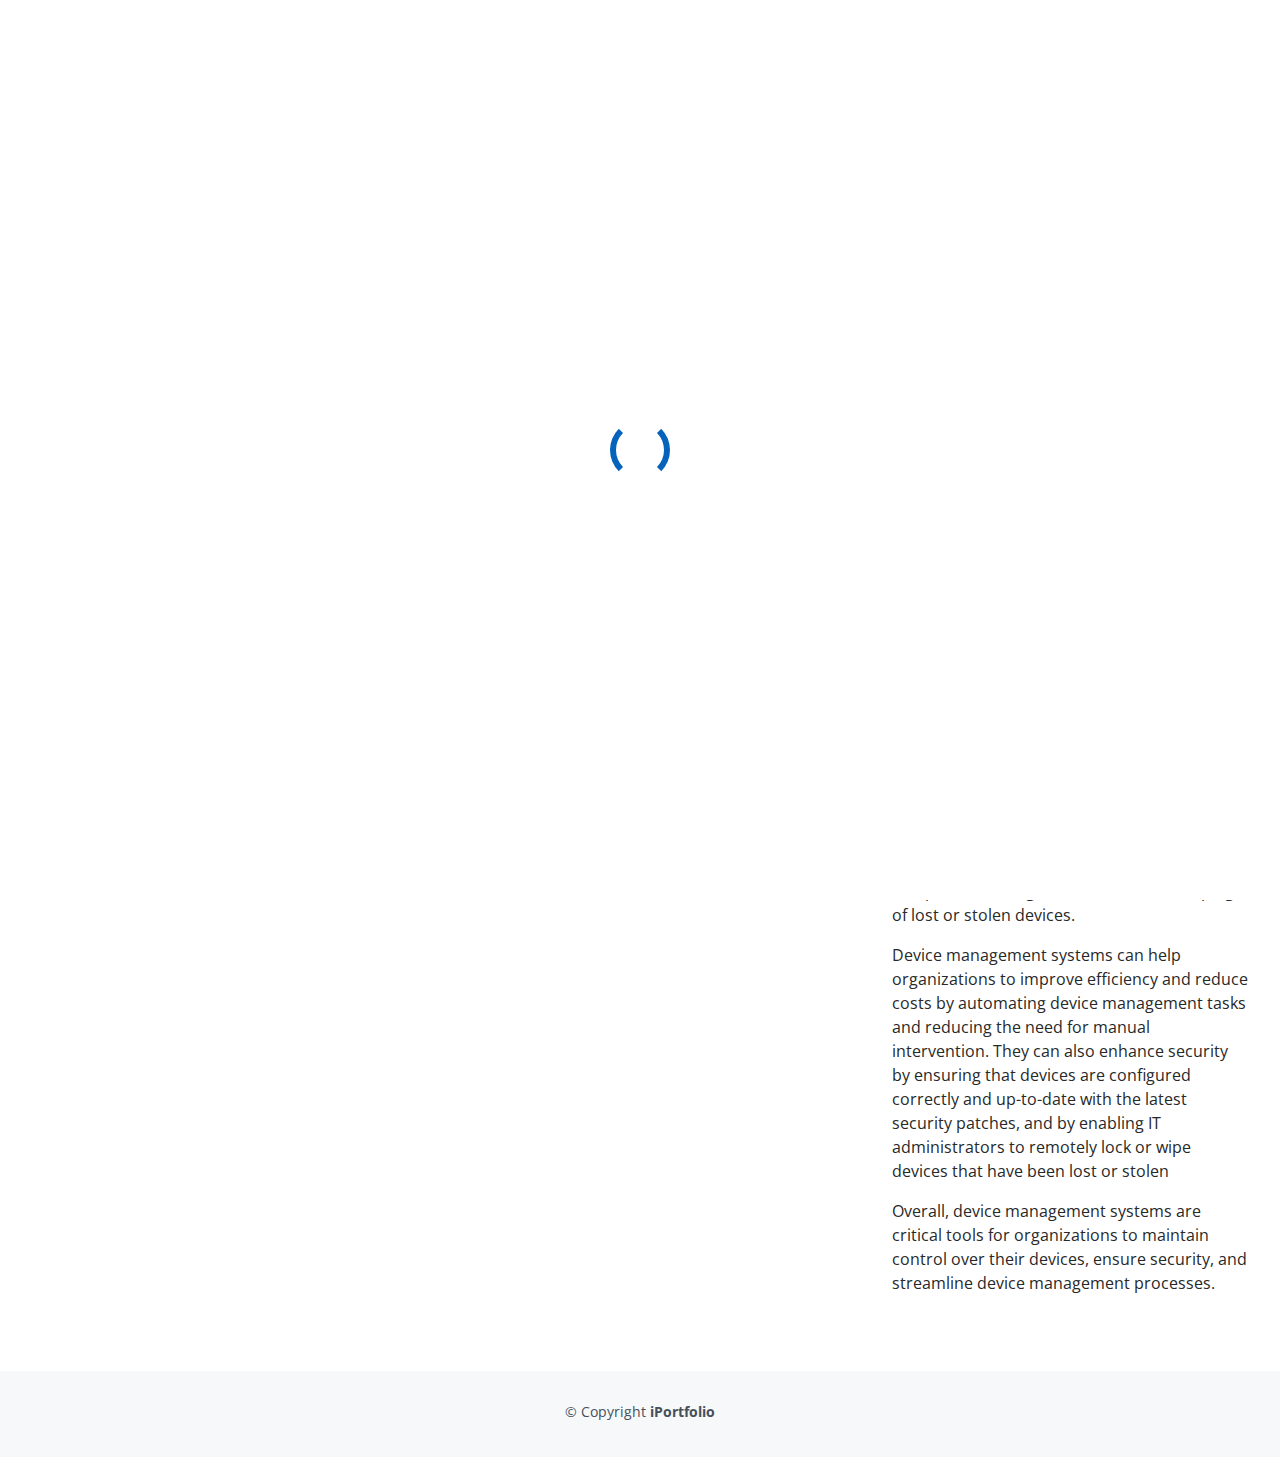
<file: portfolio-details-DMS.html>
<!DOCTYPE html>
<html lang="en">

<head>
  <meta charset="utf-8">
  <meta content="width=device-width, initial-scale=1.0" name="viewport">

  <title>Projects Detailss</title>
  <meta content="" name="description">
  <meta content="" name="keywords">

  <!-- Favicons -->
  <link href="assets/img/favicon.png" rel="icon">
  <link href="assets/img/apple-touch-icon.png" rel="apple-touch-icon">

  <!-- Google Fonts -->
  <link href="https://fonts.googleapis.com/css?family=Open+Sans:300,300i,400,400i,600,600i,700,700i|Raleway:300,300i,400,400i,500,500i,600,600i,700,700i|Poppins:300,300i,400,400i,500,500i,600,600i,700,700i" rel="stylesheet">

  <!-- Vendor CSS Files -->
  <link href="assets/vendor/aos/aos.css" rel="stylesheet">
  <link href="assets/vendor/bootstrap/css/bootstrap.min.css" rel="stylesheet">
  <link href="assets/vendor/bootstrap-icons/bootstrap-icons.css" rel="stylesheet">
  <link href="assets/vendor/boxicons/css/boxicons.min.css" rel="stylesheet">
  <link href="assets/vendor/glightbox/css/glightbox.min.css" rel="stylesheet">
  <link href="assets/vendor/swiper/swiper-bundle.min.css" rel="stylesheet">

  <!-- Template Main CSS File -->
  <link href="assets/css/style.css" rel="stylesheet">

  <!-- =======================================================
  * Template Name: iPortfolio
  * Updated: Mar 10 2023 with Bootstrap v5.2.3
  * Template URL: https://bootstrapmade.com/iportfolio-bootstrap-portfolio-websites-template/
  * Author: BootstrapMade.com
  * License: https://bootstrapmade.com/license/
  ======================================================== -->
</head>

<body>


  <main id="main">

    <!-- ======= Portfolio Details Section ======= -->
    <section id="portfolio-details" class="portfolio-details">
      <div class="container">

        <div class="row gy-4">

          <div class="col-lg-8">
            <div class="portfolio-details-slider swiper">
              <div class="swiper-wrapper align-items-center">

                <div class="swiper-slide">
                  <img src="assets/img/portfolio/portfolio-details-DMS1.jpg" alt="">
                </div>

                <div class="swiper-slide">
                  <img src="assets/img/portfolio/portfolio-details-DMS2.jpg" alt="">
                </div>

              </div>
              <div class="swiper-pagination"></div>
            </div>
          </div>

          <div class="col-lg-4">
            <div class="portfolio-info">
              <h3>Project information</h3>
              <ul>
                <li><strong>Category</strong>: Python Programming</li>
                <li><strong>Client</strong>: Device Management System</li>
                <li><strong>Project date</strong>: May 2022 - Aug 2022</li>
                <li><strong>Project URL</strong>: <a href="#">https://github.com/vengie/Device-Management-System-Python</a></li>
              </ul>
            </div>
            <div class="portfolio-description">
              <h4>Background</h4>
              <p>
                A device management system is a software solution programmed in python used to monitor, manage, and secure devices such as computers, smartphones, tablets, and other connected devices within an organization. It provides a centralized platform for IT administrators to manage devices and control access to data and applications on those devices.              </p>
                The dataset mostly comprises details on DataCo's operating supply chain. The collection includes some crucial data, including details about buyers (sellers), orders, shipments, and products. 
              <br>
              </p>
              <p>
                A device management system typically includes features such as device inventory tracking, software and application deployment, remote configuration and control, security and compliance management, and remote wiping of lost or stolen devices.
              <br>
              </p>
              <p>
                Device management systems can help organizations to improve efficiency and reduce costs by automating device management tasks and reducing the need for manual intervention. They can also enhance security by ensuring that devices are configured correctly and up-to-date with the latest security patches, and by enabling IT administrators to remotely lock or wipe devices that have been lost or stolen
              <br>
              </p>
              <p>
                Overall, device management systems are critical tools for organizations to maintain control over their devices, ensure security, and streamline device management processes.
              </p>
            </div>
          </div>

        </div>

      </div>
    </section><!-- End Portfolio Details Section -->

  </main><!-- End #main -->

  <div id="preloader"></div>
  <a href="#" class="back-to-top d-flex align-items-center justify-content-center"><i class="bi bi-arrow-up-short"></i></a>
  
  <!-- ======= Footer ======= -->
  <footer id="footer">
    <div class="container">
      <div class="copyright">
        &copy; Copyright <strong><span>iPortfolio</span></strong>
      </div>
      <div class="credits">
        <!-- All the links in the footer should remain intact. -->
        <!-- You can delete the links only if you purchased the pro version. -->
        <!-- Licensing information: https://bootstrapmade.com/license/ -->
        <!-- Purchase the pro version with working PHP/AJAX contact form: https://bootstrapmade.com/iportfolio-bootstrap-portfolio-websites-template/ -->
        <!--Designed by <a href="https://bootstrapmade.com/">BootstrapMade</a>-->
      </div>
    </div>
  </footer><!-- End  Footer -->

  <a href="#" class="back-to-top d-flex align-items-center justify-content-center"><i class="bi bi-arrow-up-short"></i></a>

  <!-- Vendor JS Files -->
  <script src="assets/vendor/purecounter/purecounter_vanilla.js"></script>
  <script src="assets/vendor/aos/aos.js"></script>
  <script src="assets/vendor/bootstrap/js/bootstrap.bundle.min.js"></script>
  <script src="assets/vendor/glightbox/js/glightbox.min.js"></script>
  <script src="assets/vendor/isotope-layout/isotope.pkgd.min.js"></script>
  <script src="assets/vendor/swiper/swiper-bundle.min.js"></script>
  <script src="assets/vendor/typed.js/typed.min.js"></script>
  <script src="assets/vendor/waypoints/noframework.waypoints.js"></script>
  <script src="assets/vendor/php-email-form/validate.js"></script>

  <!-- Template Main JS File -->
  <script src="assets/js/main.js"></script>

</body>

</html>
</file>
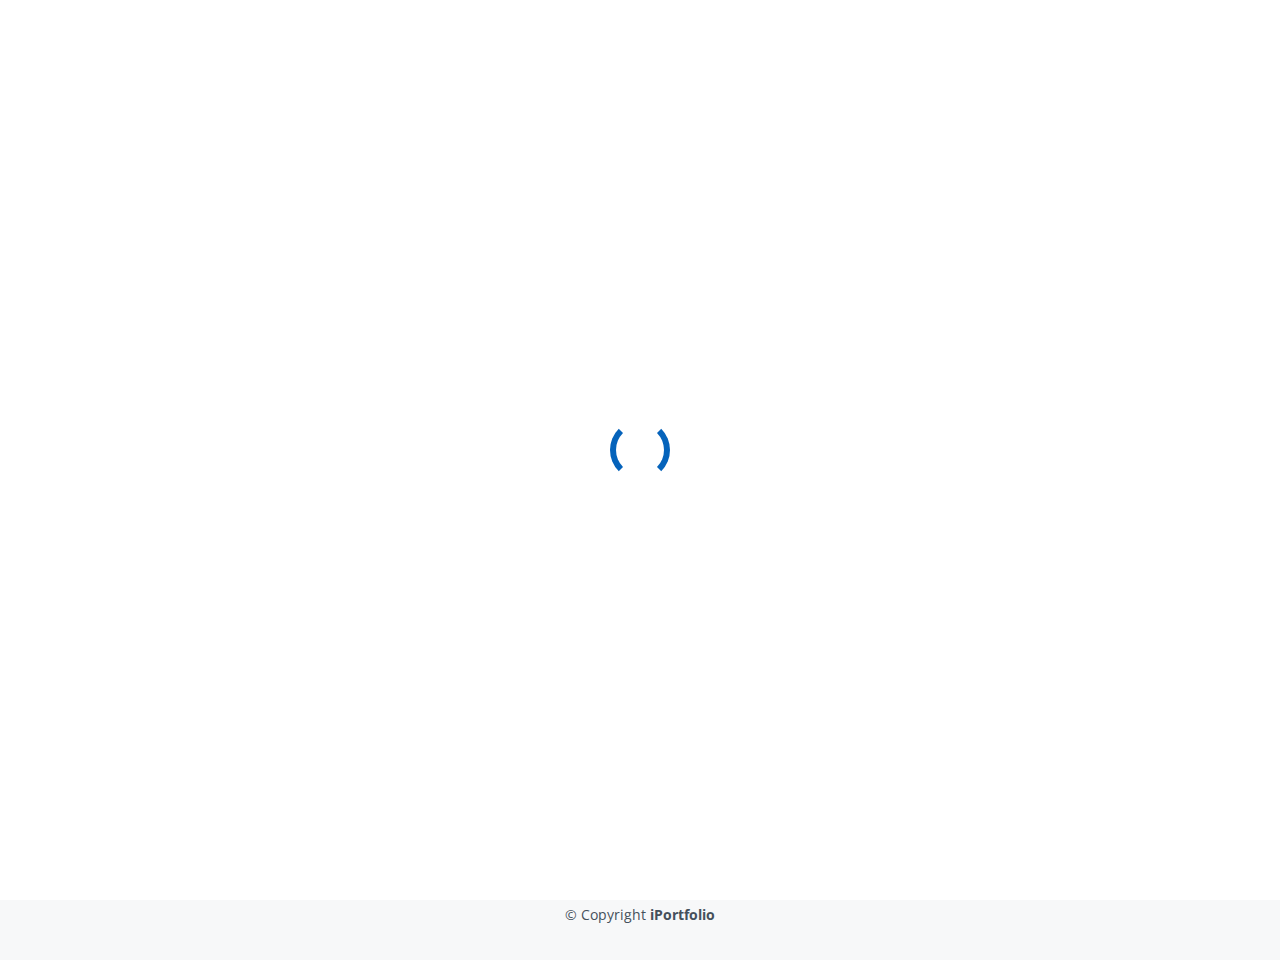
<file: portfolio-details-ins-claim.html>
<!DOCTYPE html>
<html lang="en">

<head>
  <meta charset="utf-8">
  <meta content="width=device-width, initial-scale=1.0" name="viewport">

  <title>Projects Details</title>
  <meta content="" name="description">
  <meta content="" name="keywords">

  <!-- Favicons -->
  <link href="assets/img/favicon.png" rel="icon">
  <link href="assets/img/apple-touch-icon.png" rel="apple-touch-icon">

  <!-- Google Fonts -->
  <link href="https://fonts.googleapis.com/css?family=Open+Sans:300,300i,400,400i,600,600i,700,700i|Raleway:300,300i,400,400i,500,500i,600,600i,700,700i|Poppins:300,300i,400,400i,500,500i,600,600i,700,700i" rel="stylesheet">

  <!-- Vendor CSS Files -->
  <link href="assets/vendor/aos/aos.css" rel="stylesheet">
  <link href="assets/vendor/bootstrap/css/bootstrap.min.css" rel="stylesheet">
  <link href="assets/vendor/bootstrap-icons/bootstrap-icons.css" rel="stylesheet">
  <link href="assets/vendor/boxicons/css/boxicons.min.css" rel="stylesheet">
  <link href="assets/vendor/glightbox/css/glightbox.min.css" rel="stylesheet">
  <link href="assets/vendor/swiper/swiper-bundle.min.css" rel="stylesheet">

  <!-- Template Main CSS File -->
  <link href="assets/css/style.css" rel="stylesheet">

  <!-- =======================================================
  * Template Name: iPortfolio
  * Updated: Mar 10 2023 with Bootstrap v5.2.3
  * Template URL: https://bootstrapmade.com/iportfolio-bootstrap-portfolio-websites-template/
  * Author: BootstrapMade.com
  * License: https://bootstrapmade.com/license/
  ======================================================== -->
</head>

<body>


  <main id="main">

    <!-- ======= Portfolio Details Section ======= -->
    <section id="portfolio-details" class="portfolio-details">
      <div class="container">

        <div class="row gy-4">

          <div class="col-lg-8">
            <div class="portfolio-details-slider swiper">
              <div class="swiper-wrapper align-items-center">

                <div class="swiper-slide">
                  <img src="assets/img/portfolio/portfolio-details-ins-claim1.jpg" alt="">
                </div>

                <div class="swiper-slide">
                  <img src="assets/img/portfolio/portfolio-details-ins-claim2.jpg" alt="">
                </div>

                <div class="swiper-slide">
                  <img src="assets/img/portfolio/portfolio-details-ins-claim3.jpg" alt="">
                </div>

                <div class="swiper-slide">
                  <img src="assets/img/portfolio/portfolio-details-ins-claim4.jpg" alt="">
                </div>

                <div class="swiper-slide">
                  <img src="assets/img/portfolio/portfolio-details-ins-claim5.jpg" alt="">
                </div>

              </div>
              <div class="swiper-pagination"></div>
            </div>
          </div>

          <div class="col-lg-4">
            <div class="portfolio-info">
              <h3>Project information</h3>
              <ul>
                <li><strong>Category</strong>: AI and Machine Learning</li>
                <li><strong>Client</strong>: Vehicle Claim Insurance</li>
                <li><strong>Project date</strong>: Oct 2022 - Dec 2022</li>
                <li><strong>Project URL</strong>: <a href="#">https://github.com/vengie/vehicle-insurance-claim-machine-learning</a></li>
              </ul>
            </div>
            <div class="portfolio-description">
              <h4>Background</h4>
              <p>
                It’s all about vehicle insurance claim. In this business problem, I was working on vehicle insurance claim data to demonstrate how to create a predictive model that predicts if a vehicle insurance claim is fraudulent or not. This will be a classification problem. With prediction data, to classify if the claim occurred or not.  
                A classification problem of whether a vehicle insurance claim occurred, from start to finish. Thus, by classifying whether a claim occurred. Performing a simple hold-out validation as a test set. In the spirit of never having seen this artificially created test set.
            </p>
              </p>
            </div>
          </div>

        </div>

      </div>
    </section><!-- End Portfolio Details Section -->

  </main><!-- End #main -->

  <div id="preloader"></div>
  <a href="#" class="back-to-top d-flex align-items-center justify-content-center"><i class="bi bi-arrow-up-short"></i></a>
  
  <!-- ======= Footer ======= -->
  <footer id="footer">
    <div class="container">
      <div class="copyright">
        &copy; Copyright <strong><span>iPortfolio</span></strong>
      </div>
      <div class="credits">
        <!-- All the links in the footer should remain intact. -->
        <!-- You can delete the links only if you purchased the pro version. -->
        <!-- Licensing information: https://bootstrapmade.com/license/ -->
        <!-- Purchase the pro version with working PHP/AJAX contact form: https://bootstrapmade.com/iportfolio-bootstrap-portfolio-websites-template/ -->
        <!-- Designed by <a href="https://bootstrapmade.com/">BootstrapMade</a> -->
      </div>
    </div>
  </footer><!-- End  Footer -->

  <a href="#" class="back-to-top d-flex align-items-center justify-content-center"><i class="bi bi-arrow-up-short"></i></a>

  <!-- Vendor JS Files -->
  <script src="assets/vendor/purecounter/purecounter_vanilla.js"></script>
  <script src="assets/vendor/aos/aos.js"></script>
  <script src="assets/vendor/bootstrap/js/bootstrap.bundle.min.js"></script>
  <script src="assets/vendor/glightbox/js/glightbox.min.js"></script>
  <script src="assets/vendor/isotope-layout/isotope.pkgd.min.js"></script>
  <script src="assets/vendor/swiper/swiper-bundle.min.js"></script>
  <script src="assets/vendor/typed.js/typed.min.js"></script>
  <script src="assets/vendor/waypoints/noframework.waypoints.js"></script>
  <script src="assets/vendor/php-email-form/validate.js"></script>

  <!-- Template Main JS File -->
  <script src="assets/js/main.js"></script>

</body>

</html>
</file>
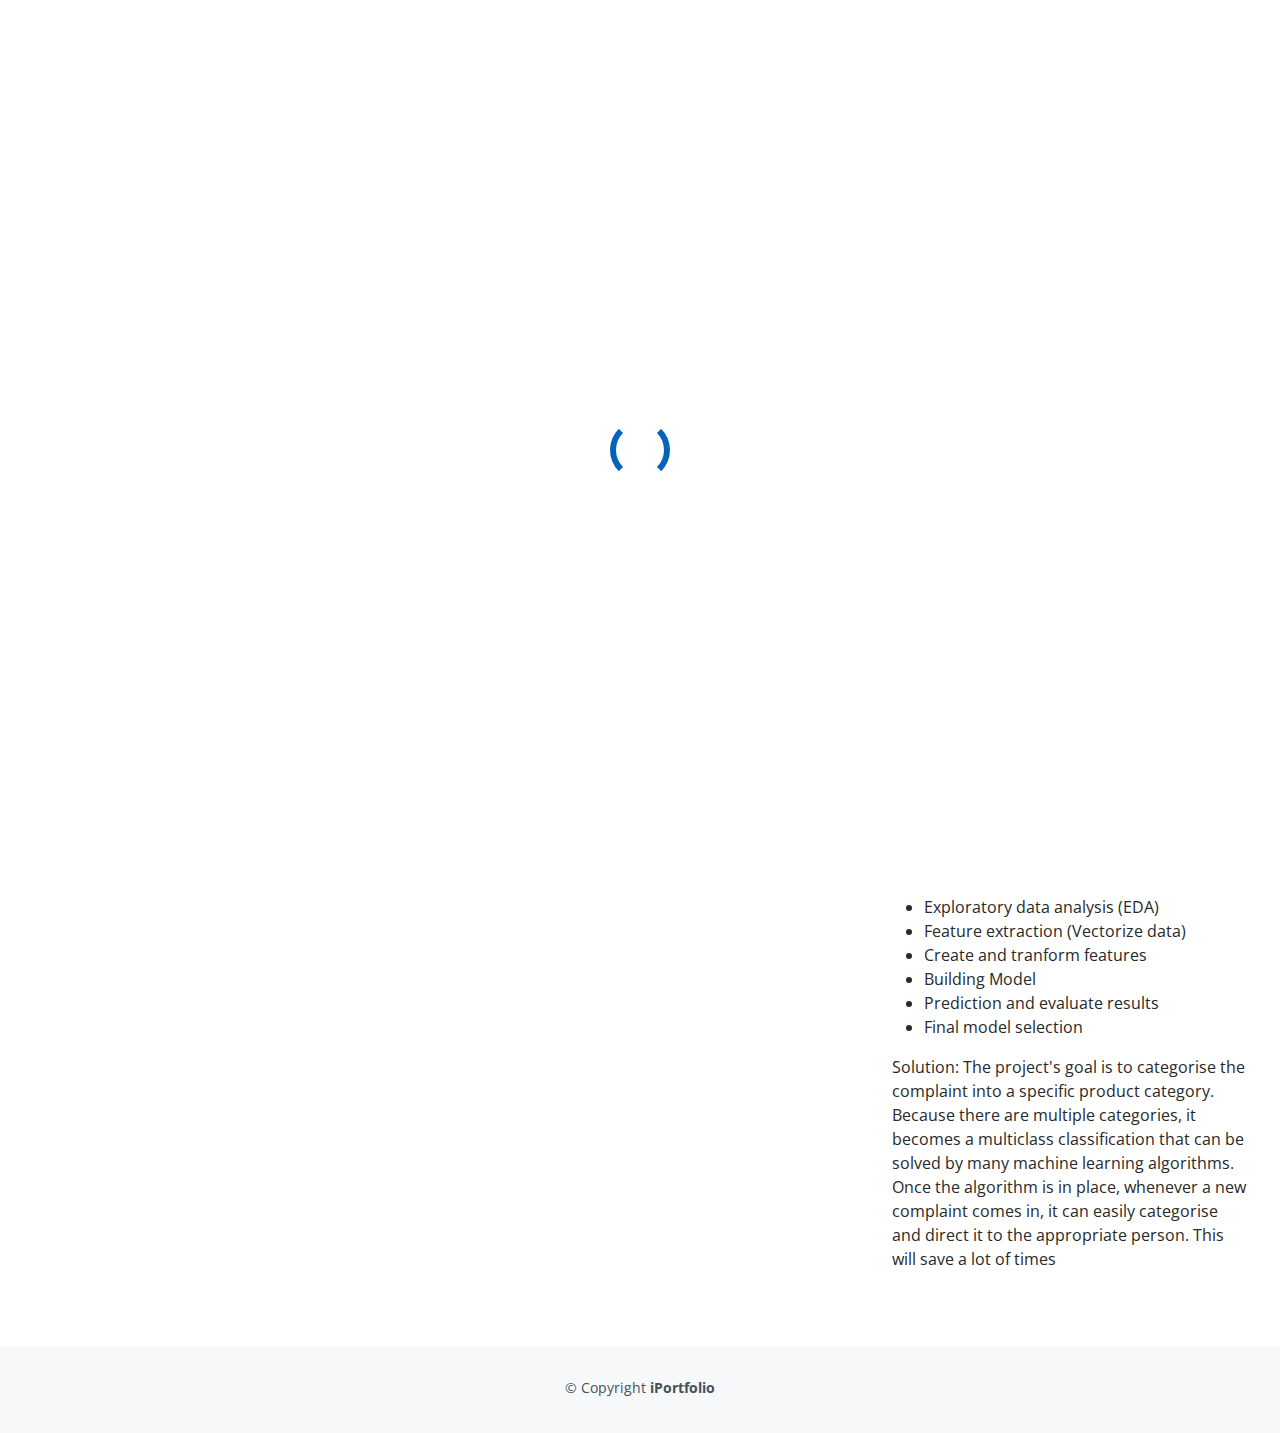
<file: portfolio-details-nlp-customer-complaints.html>
<!DOCTYPE html>
<html lang="en">

<head>
  <meta charset="utf-8">
  <meta content="width=device-width, initial-scale=1.0" name="viewport">

  <title>Projects Details</title>
  <meta content="" name="description">
  <meta content="" name="keywords">

  <!-- Favicons -->
  <link href="assets/img/favicon.png" rel="icon">
  <link href="assets/img/apple-touch-icon.png" rel="apple-touch-icon">

  <!-- Google Fonts -->
  <link href="https://fonts.googleapis.com/css?family=Open+Sans:300,300i,400,400i,600,600i,700,700i|Raleway:300,300i,400,400i,500,500i,600,600i,700,700i|Poppins:300,300i,400,400i,500,500i,600,600i,700,700i" rel="stylesheet">

  <!-- Vendor CSS Files -->
  <link href="assets/vendor/aos/aos.css" rel="stylesheet">
  <link href="assets/vendor/bootstrap/css/bootstrap.min.css" rel="stylesheet">
  <link href="assets/vendor/bootstrap-icons/bootstrap-icons.css" rel="stylesheet">
  <link href="assets/vendor/boxicons/css/boxicons.min.css" rel="stylesheet">
  <link href="assets/vendor/glightbox/css/glightbox.min.css" rel="stylesheet">
  <link href="assets/vendor/swiper/swiper-bundle.min.css" rel="stylesheet">

  <!-- Template Main CSS File -->
  <link href="assets/css/style.css" rel="stylesheet">

  <!-- =======================================================
  * Template Name: iPortfolio
  * Updated: Mar 10 2023 with Bootstrap v5.2.3
  * Template URL: https://bootstrapmade.com/iportfolio-bootstrap-portfolio-websites-template/
  * Author: BootstrapMade.com
  * License: https://bootstrapmade.com/license/
  ======================================================== -->
</head>

<body>


  <main id="main">

    <!-- ======= Portfolio Details Section ======= -->
    <section id="portfolio-details" class="portfolio-details">
      <div class="container">

        <div class="row gy-4">

          <div class="col-lg-8">
            <div class="portfolio-details-slider swiper">
              <div class="swiper-wrapper align-items-center">

                <div class="swiper-slide">
                  <img src="assets/img/portfolio/portfolio-details-nlp1.jpg" alt="">
                </div>

                <div class="swiper-slide">
                  <img src="assets/img/portfolio/portfolio-details-nlp2.jpg" alt="">
                </div>

                <div class="swiper-slide">
                  <img src="assets/img/portfolio/portfolio-details-nlp3.jpg" alt="">
                </div>

                <div class="swiper-slide">
                  <img src="assets/img/portfolio/portfolio-details-nlp4.jpg" alt="">
                </div>

                <div class="swiper-slide">
                  <img src="assets/img/portfolio/portfolio-details-nlp5.jpg" alt="">
                </div>

                <div class="swiper-slide">
                  <img src="assets/img/portfolio/portfolio-details-nlp6.jpg" alt="">
                </div>

                <div class="swiper-slide">
                  <img src="assets/img/portfolio/portfolio-details-nlp7.jpg" alt="">
                </div>

              </div>
              <div class="swiper-pagination"></div>
            </div>
          </div>

          <div class="col-lg-4">
            <div class="portfolio-info">
              <h3>Project information</h3>
              <ul>
                <li><strong>Category</strong>: AI and Machine Learning</li>
                <li><strong>Client</strong>: Customer Complaints</li>
                <li><strong>Project date</strong>: Oct 2022 - Dec 2022</li>
                <li><strong>Project URL</strong>: <a href="#">https://github.com/vengie/customer-complaints-NLP</a></li>
              </ul>
            </div>
            <div class="portfolio-description">
              <h4>Background</h4>
              <p>
                The Consumer Financial Protection Bureau (CFPB) is a federal agency in the United States that acts as a middleman in disputes between financial institutions and consumers. Customers can send the agency a narrative of their dispute via a web form.
              <br>
              </p>
              <p>
                This project created Natural Language Processing (NLP) machine learning models to process the text of the narratives and classify the complaints into one of five categories.
              <br>
              <p>The following is the major tasks to Pipelines that needs to be performed:</p>
              <ul>
                <li>Data Preprocesing</li>
                <li>Data loading</li>
                <li>Understanding of data dimension</li>
                <li>Data Visualization</li>
                <li>Data Cleaning</li>
                <li>Text preprocessing</li>
                <li>Exploratory data analysis (EDA)</li>
                <li>Feature extraction (Vectorize data)</li>
                <li>Create and tranform features</li>
                <li>Building Model</li>
                <li>Prediction and evaluate results</li>
                <li>Final model selection</li>
              </ul>
              </p>
              <p>Solution: The project's goal is to categorise the complaint into a specific product category. Because there are multiple categories, it becomes a multiclass classification that can be solved by many machine learning algorithms. Once the algorithm is in place, whenever a new complaint comes in, it can easily categorise and direct it to the appropriate person. This will save a lot of times</p>
            </div>
          </div>

        </div>

      </div>
    </section><!-- End Portfolio Details Section -->

  </main><!-- End #main -->

  <div id="preloader"></div>
  <a href="#" class="back-to-top d-flex align-items-center justify-content-center"><i class="bi bi-arrow-up-short"></i></a>
  
  <!-- ======= Footer ======= -->
  <footer id="footer">
    <div class="container">
      <div class="copyright">
        &copy; Copyright <strong><span>iPortfolio</span></strong>
      </div>
      <div class="credits">
        <!-- All the links in the footer should remain intact. -->
        <!-- You can delete the links only if you purchased the pro version. -->
        <!-- Licensing information: https://bootstrapmade.com/license/ -->
        <!-- Purchase the pro version with working PHP/AJAX contact form: https://bootstrapmade.com/iportfolio-bootstrap-portfolio-websites-template/ -->
        <!-- Designed by <a href="https://bootstrapmade.com/">BootstrapMade</a> -->
      </div>
    </div>
  </footer><!-- End  Footer -->

  <a href="#" class="back-to-top d-flex align-items-center justify-content-center"><i class="bi bi-arrow-up-short"></i></a>

  <!-- Vendor JS Files -->
  <script src="assets/vendor/purecounter/purecounter_vanilla.js"></script>
  <script src="assets/vendor/aos/aos.js"></script>
  <script src="assets/vendor/bootstrap/js/bootstrap.bundle.min.js"></script>
  <script src="assets/vendor/glightbox/js/glightbox.min.js"></script>
  <script src="assets/vendor/isotope-layout/isotope.pkgd.min.js"></script>
  <script src="assets/vendor/swiper/swiper-bundle.min.js"></script>
  <script src="assets/vendor/typed.js/typed.min.js"></script>
  <script src="assets/vendor/waypoints/noframework.waypoints.js"></script>
  <script src="assets/vendor/php-email-form/validate.js"></script>

  <!-- Template Main JS File -->
  <script src="assets/js/main.js"></script>

</body>

</html>
</file>
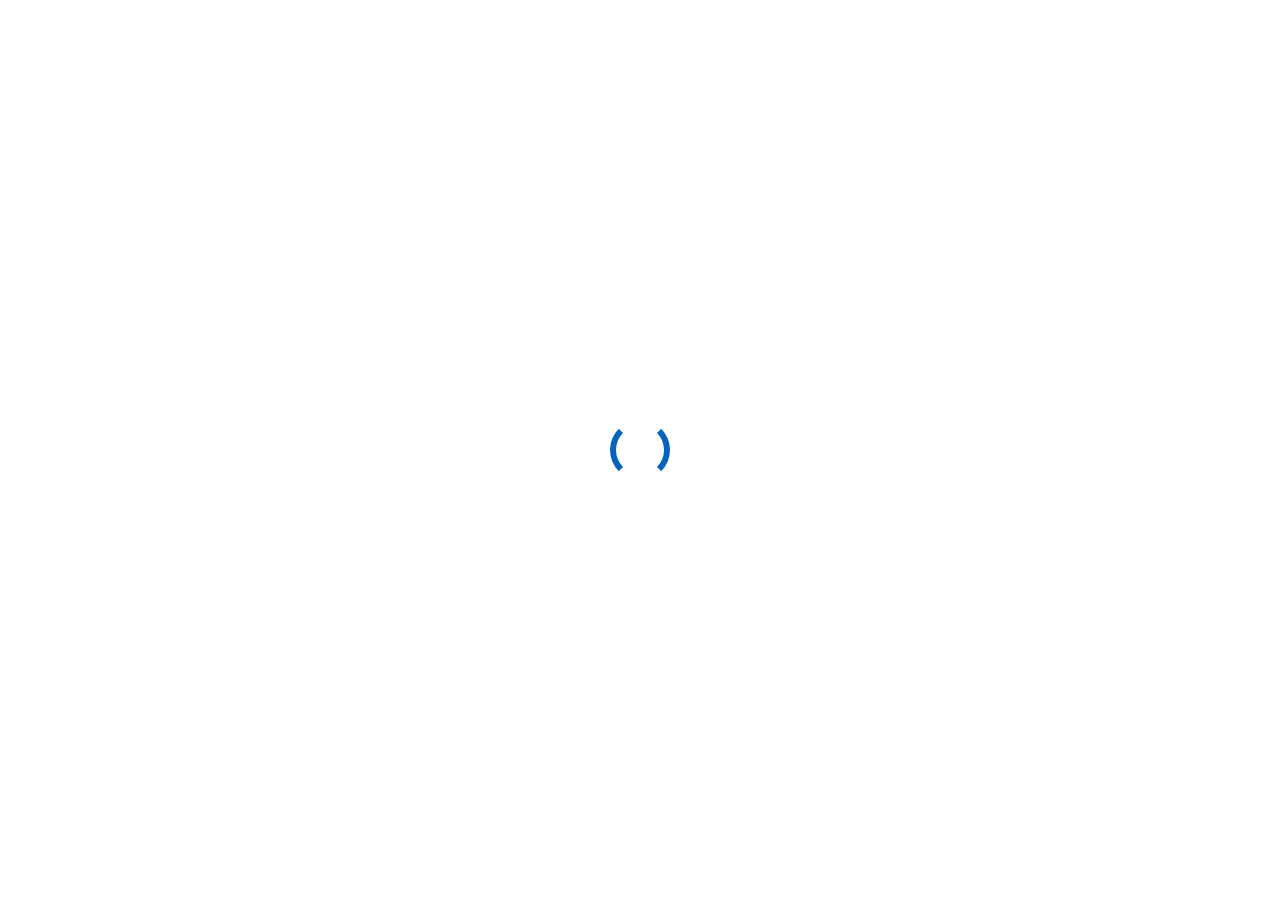
<file: portfolio-details-orig.html>
<!DOCTYPE html>
<html lang="en">

<head>
  <meta charset="utf-8">
  <meta content="width=device-width, initial-scale=1.0" name="viewport">

  <title>Portfolio Details - Personal Bootstrap Template</title>
  <meta content="" name="description">
  <meta content="" name="keywords">

  <!-- Favicons -->
  <link href="assets/img/favicon.png" rel="icon">
  <link href="assets/img/apple-touch-icon.png" rel="apple-touch-icon">

  <!-- Google Fonts -->
  <link href="https://fonts.googleapis.com/css?family=Open+Sans:300,300i,400,400i,600,600i,700,700i|Raleway:300,300i,400,400i,500,500i,600,600i,700,700i|Poppins:300,300i,400,400i,500,500i,600,600i,700,700i" rel="stylesheet">

  <!-- Vendor CSS Files -->
  <link href="assets/vendor/aos/aos.css" rel="stylesheet">
  <link href="assets/vendor/bootstrap/css/bootstrap.min.css" rel="stylesheet">
  <link href="assets/vendor/bootstrap-icons/bootstrap-icons.css" rel="stylesheet">
  <link href="assets/vendor/boxicons/css/boxicons.min.css" rel="stylesheet">
  <link href="assets/vendor/glightbox/css/glightbox.min.css" rel="stylesheet">
  <link href="assets/vendor/swiper/swiper-bundle.min.css" rel="stylesheet">

  <!-- Template Main CSS File -->
  <link href="assets/css/style.css" rel="stylesheet">

  <!-- =======================================================
  * Template Name: MyResume - v4.10.0
  * Template URL: https://bootstrapmade.com/free-html-bootstrap-template-my-resume/
  * Author: BootstrapMade.com
  * License: https://bootstrapmade.com/license/
  ======================================================== -->
</head>

<body>

  <main id="main">

    <!-- ======= Portfolio Details Section ======= -->
    <section id="portfolio-details" class="portfolio-details">
      <div class="container">

        <div class="row gy-4">

          <div class="col-lg-8">
            <div class="portfolio-details-slider swiper">
              <div class="swiper-wrapper align-items-center">

                <div class="swiper-slide">
                  <img src="assets/img/portfolio/portfolio-details-1.jpg" alt="">
                </div>

                <div class="swiper-slide">
                  <img src="assets/img/portfolio/portfolio-details-2.jpg" alt="">
                </div>

                <div class="swiper-slide">
                  <img src="assets/img/portfolio/portfolio-details-3.jpg" alt="">
                </div>

              </div>
              <div class="swiper-pagination"></div>
            </div>
          </div>

          <div class="col-lg-4">
            <div class="portfolio-info">
              <h3>Project information</h3>
              <ul>
                <li><strong>Category</strong>: Web design</li>
                <li><strong>Client</strong>: ASU Company</li>
                <li><strong>Project date</strong>: 01 March, 2020</li>
                <li><strong>Project URL</strong>: <a href="#">www.example.com</a></li>
              </ul>
            </div>
            <div class="portfolio-description">
              <h2>This is an example of portfolio detail</h2>
              <p>
                Autem ipsum nam porro corporis rerum. Quis eos dolorem eos itaque inventore commodi labore quia quia. Exercitationem repudiandae officiis neque suscipit non officia eaque itaque enim. Voluptatem officia accusantium nesciunt est omnis tempora consectetur dignissimos. Sequi nulla at esse enim cum deserunt eius.
              </p>
            </div>
          </div>

        </div>

      </div>
    </section><!-- End Portfolio Details Section -->

  </main><!-- End #main -->

  <div id="preloader"></div>
  <a href="#" class="back-to-top d-flex align-items-center justify-content-center"><i class="bi bi-arrow-up-short"></i></a>

  <!-- Vendor JS Files -->
  <script src="assets/vendor/purecounter/purecounter_vanilla.js"></script>
  <script src="assets/vendor/aos/aos.js"></script>
  <script src="assets/vendor/bootstrap/js/bootstrap.bundle.min.js"></script>
  <script src="assets/vendor/glightbox/js/glightbox.min.js"></script>
  <script src="assets/vendor/isotope-layout/isotope.pkgd.min.js"></script>
  <script src="assets/vendor/swiper/swiper-bundle.min.js"></script>
  <script src="assets/vendor/typed.js/typed.min.js"></script>
  <script src="assets/vendor/waypoints/noframework.waypoints.js"></script>
  <script src="assets/vendor/php-email-form/validate.js"></script>

  <!-- Template Main JS File -->
  <script src="assets/js/main.js"></script>

</body>

</html>
</file>
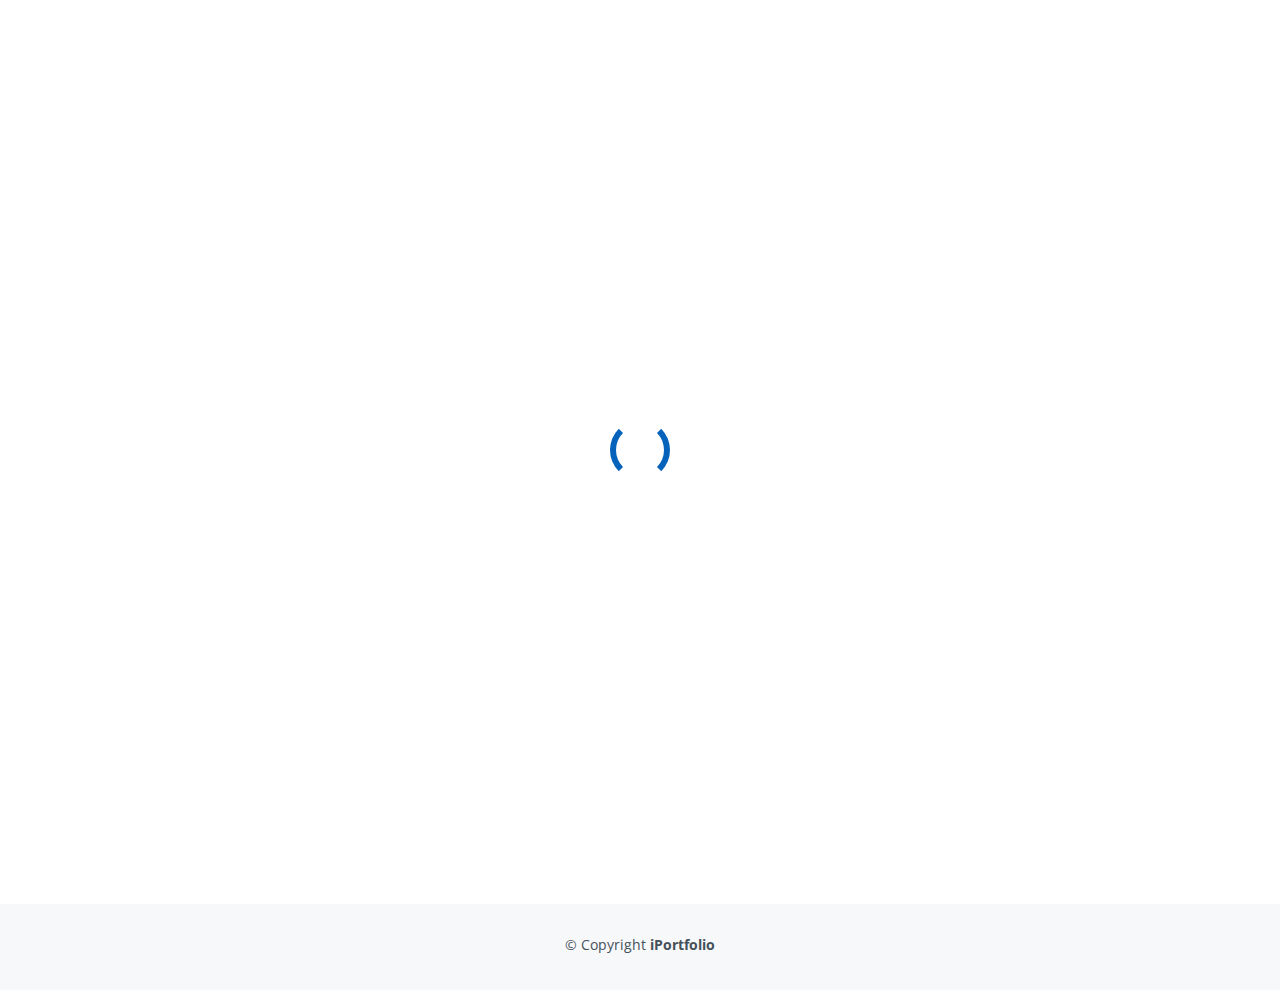
<file: portfolio-details-PBI.html>
<!DOCTYPE html>
<html lang="en">

<head>
  <meta charset="utf-8">
  <meta content="width=device-width, initial-scale=1.0" name="viewport">

  <title>Projects Details</title>
  <meta content="" name="description">
  <meta content="" name="keywords">

  <!-- Favicons -->
  <link href="assets/img/favicon.png" rel="icon">
  <link href="assets/img/apple-touch-icon.png" rel="apple-touch-icon">

  <!-- Google Fonts -->
  <link href="https://fonts.googleapis.com/css?family=Open+Sans:300,300i,400,400i,600,600i,700,700i|Raleway:300,300i,400,400i,500,500i,600,600i,700,700i|Poppins:300,300i,400,400i,500,500i,600,600i,700,700i" rel="stylesheet">

  <!-- Vendor CSS Files -->
  <link href="assets/vendor/aos/aos.css" rel="stylesheet">
  <link href="assets/vendor/bootstrap/css/bootstrap.min.css" rel="stylesheet">
  <link href="assets/vendor/bootstrap-icons/bootstrap-icons.css" rel="stylesheet">
  <link href="assets/vendor/boxicons/css/boxicons.min.css" rel="stylesheet">
  <link href="assets/vendor/glightbox/css/glightbox.min.css" rel="stylesheet">
  <link href="assets/vendor/swiper/swiper-bundle.min.css" rel="stylesheet">

  <!-- Template Main CSS File -->
  <link href="assets/css/style.css" rel="stylesheet">

  <!-- =======================================================
  * Template Name: iPortfolio
  * Updated: Mar 10 2023 with Bootstrap v5.2.3
  * Template URL: https://bootstrapmade.com/iportfolio-bootstrap-portfolio-websites-template/
  * Author: BootstrapMade.com
  * License: https://bootstrapmade.com/license/
  ======================================================== -->
</head>

<body>


  <main id="main">

    <!-- ======= Portfolio Details Section ======= -->
    <section id="portfolio-details" class="portfolio-details">
      <div class="container">

        <div class="row gy-4">

          <div class="col-lg-8">
            <div class="portfolio-details-slider swiper">
              <div class="swiper-wrapper align-items-center">

                <div class="swiper-slide">
                  <img src="assets/img/portfolio/portfolio-details-PBI1.jpg" alt="">
                </div>

                <div class="swiper-slide">
                  <img src="assets/img/portfolio/portfolio-details-PBI2.jpg" alt="">
                </div>

              </div>
              <div class="swiper-pagination"></div>
            </div>
          </div>

          <div class="col-lg-4">
            <div class="portfolio-info">
              <h3>Project information</h3>
              <ul>
                <li><strong>Category</strong>: Business Intelligence</li>
                <li><strong>Client</strong>: Supply Chain Sales KPI</li>
                <li><strong>Project date</strong>: Oct 2022 - Dec 2022</li>
                <li><strong>Project URL</strong>: <a href="#">https://github.com/vengie/Supply-Chain-PBI-Project</a></li>
              </ul>
            </div>
            <div class="portfolio-description">
              <h4>Background</h4>
              <p>
                The supply chain is the backbone of any modern business: an ever-shifting ecosystem that ensures the smooth, efficient, and consistent delivery of products or services from a supplier to a client or customer.
                If your supply chain lacks structure, vision, and efficiency or is fragmented, your commercial growth will suffer. That's why it's critical to monitor and optimize relevant supply chain metrics and KPIs with pinpoint accuracy.
              </p>
              <h4>About Dataset</h4>
              <p>
                The dataset mostly comprises details on DataCo's operating supply chain. The collection includes some crucial data, including details about buyers (sellers), orders, shipments, and products. 
              </p>
            </div>
          </div>

        </div>

      </div>
    </section><!-- End Portfolio Details Section -->

  </main><!-- End #main -->

  <div id="preloader"></div>
  <a href="#" class="back-to-top d-flex align-items-center justify-content-center"><i class="bi bi-arrow-up-short"></i></a>
  
  <!-- ======= Footer ======= -->
  <footer id="footer">
    <div class="container">
      <div class="copyright">
        &copy; Copyright <strong><span>iPortfolio</span></strong>
      </div>
      <div class="credits">
        <!-- All the links in the footer should remain intact. -->
        <!-- You can delete the links only if you purchased the pro version. -->
        <!-- Licensing information: https://bootstrapmade.com/license/ -->
        <!-- Purchase the pro version with working PHP/AJAX contact form: https://bootstrapmade.com/iportfolio-bootstrap-portfolio-websites-template/ -->
        <!-- Designed by <a href="https://bootstrapmade.com/">BootstrapMade</a> -->
      </div>
    </div>
  </footer><!-- End  Footer -->

  <a href="#" class="back-to-top d-flex align-items-center justify-content-center"><i class="bi bi-arrow-up-short"></i></a>

  <!-- Vendor JS Files -->
  <script src="assets/vendor/purecounter/purecounter_vanilla.js"></script>
  <script src="assets/vendor/aos/aos.js"></script>
  <script src="assets/vendor/bootstrap/js/bootstrap.bundle.min.js"></script>
  <script src="assets/vendor/glightbox/js/glightbox.min.js"></script>
  <script src="assets/vendor/isotope-layout/isotope.pkgd.min.js"></script>
  <script src="assets/vendor/swiper/swiper-bundle.min.js"></script>
  <script src="assets/vendor/typed.js/typed.min.js"></script>
  <script src="assets/vendor/waypoints/noframework.waypoints.js"></script>
  <script src="assets/vendor/php-email-form/validate.js"></script>

  <!-- Template Main JS File -->
  <script src="assets/js/main.js"></script>

</body>

</html>
</file>
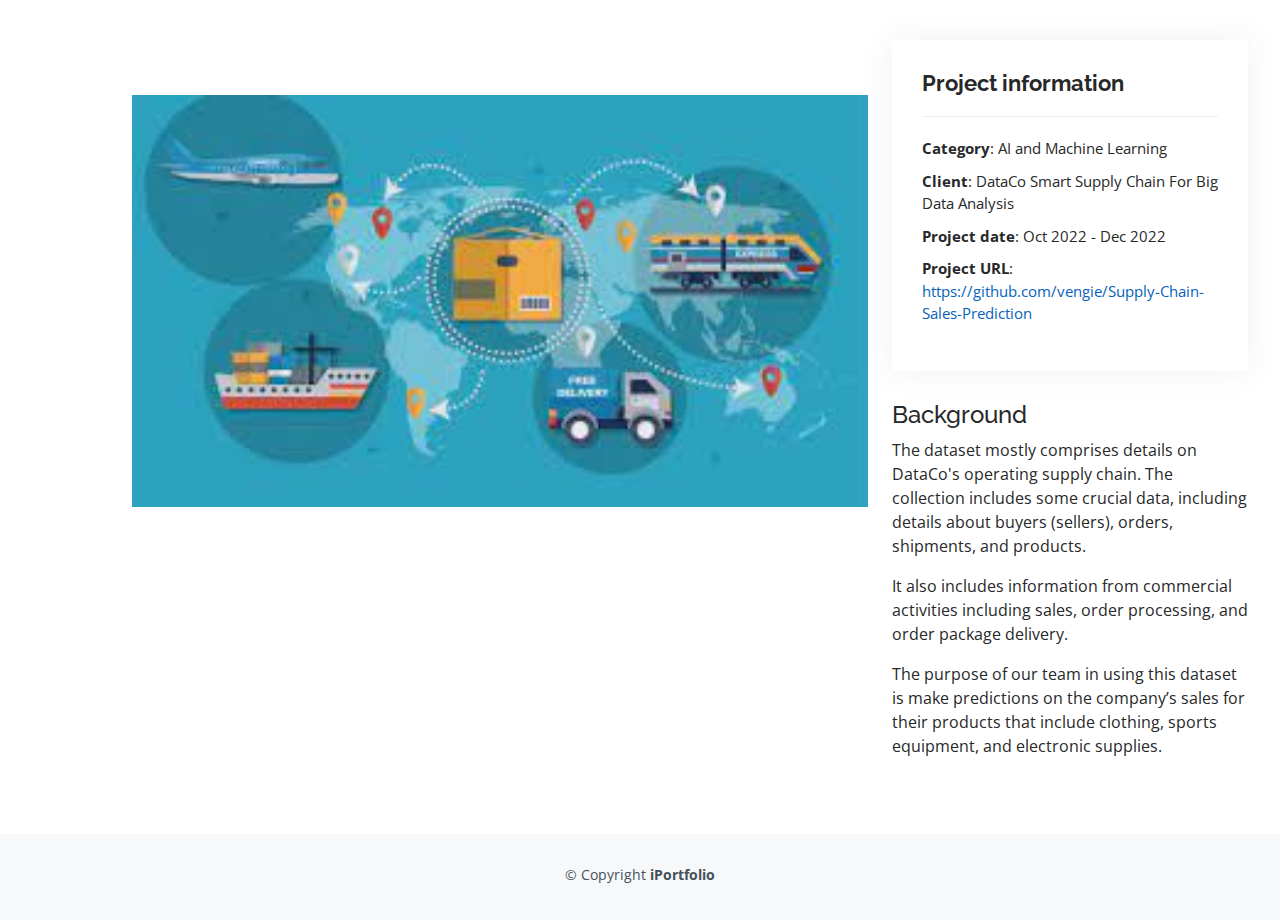
<file: portfolio-details-sp.html>
<!DOCTYPE html>
<html lang="en">

<head>
  <meta charset="utf-8">
  <meta content="width=device-width, initial-scale=1.0" name="viewport">

  <title>Projects Details</title>
  <meta content="" name="description">
  <meta content="" name="keywords">

  <!-- Favicons -->
  <link href="assets/img/favicon.png" rel="icon">
  <link href="assets/img/apple-touch-icon.png" rel="apple-touch-icon">

  <!-- Google Fonts -->
  <link href="https://fonts.googleapis.com/css?family=Open+Sans:300,300i,400,400i,600,600i,700,700i|Raleway:300,300i,400,400i,500,500i,600,600i,700,700i|Poppins:300,300i,400,400i,500,500i,600,600i,700,700i" rel="stylesheet">

  <!-- Vendor CSS Files -->
  <link href="assets/vendor/aos/aos.css" rel="stylesheet">
  <link href="assets/vendor/bootstrap/css/bootstrap.min.css" rel="stylesheet">
  <link href="assets/vendor/bootstrap-icons/bootstrap-icons.css" rel="stylesheet">
  <link href="assets/vendor/boxicons/css/boxicons.min.css" rel="stylesheet">
  <link href="assets/vendor/glightbox/css/glightbox.min.css" rel="stylesheet">
  <link href="assets/vendor/swiper/swiper-bundle.min.css" rel="stylesheet">

  <!-- Template Main CSS File -->
  <link href="assets/css/style.css" rel="stylesheet">

  <!-- =======================================================
  * Template Name: iPortfolio
  * Updated: Mar 10 2023 with Bootstrap v5.2.3
  * Template URL: https://bootstrapmade.com/iportfolio-bootstrap-portfolio-websites-template/
  * Author: BootstrapMade.com
  * License: https://bootstrapmade.com/license/
  ======================================================== -->
</head>

<body>

  <main id="main">


    <!-- ======= Portfolio Details Section ======= -->
    <section id="portfolio-details" class="portfolio-details">
      <div class="container">

        <div class="row gy-4">

          <div class="col-lg-8">
            <div class="portfolio-details-slider swiper">
              <div class="swiper-wrapper align-items-center">

                <div class="swiper-slide">
                  <img src="assets/img/portfolio/portfolio-details-1.jpg" alt="">
                </div>

                <div class="swiper-slide">
                  <img src="assets/img/portfolio/portfolio-details-2.jpg" alt="">
                </div>

                <div class="swiper-slide">
                  <img src="assets/img/portfolio/portfolio-details-3.jpg" alt="">
                </div>

                <div class="swiper-slide">
                  <img src="assets/img/portfolio/portfolio-details-4.jpg" alt="">
                </div>

                <div class="swiper-slide">
                  <img src="assets/img/portfolio/portfolio-details-5.jpg" alt="">
                </div>

                <div class="swiper-slide">
                  <img src="assets/img/portfolio/portfolio-details-6.jpg" alt="">
                </div>

              </div>
              <div class="swiper-pagination"></div>
            </div>
          </div>

          <div class="col-lg-4">
            <div class="portfolio-info">
              <h3>Project information</h3>
              <ul>
                <li><strong>Category</strong>: AI and Machine Learning</li>
                <li><strong>Client</strong>: DataCo Smart Supply Chain For Big Data Analysis</li>
                <li><strong>Project date</strong>: Oct 2022 - Dec 2022</li>
                <li><strong>Project URL</strong>: <a href="#">https://github.com/vengie/Supply-Chain-Sales-Prediction</a></li>
              </ul>
            </div>
            <div class="portfolio-description">
              <h4>Background</h4>
              <p>
                The dataset mostly comprises details on DataCo's operating supply chain. The collection includes some crucial data, including details about buyers (sellers), orders, shipments, and products.  
              <br>
              </p>
              <p>
                It also includes information from commercial activities including sales, order processing, and order package delivery.
              <br>
              </p>
              <p>
                The purpose of our team in using this dataset is make predictions on the company’s sales for their products that include clothing, sports equipment,
                 and electronic supplies.
              </p>
            </div>
          </div>

        </div>

      </div>
    </section><!-- End Portfolio Details Section -->

  </main><!-- End #main -->
  
  <!-- ======= Footer ======= -->
  <footer id="footer">
    <div class="container">
      <div class="copyright">
        &copy; Copyright <strong><span>iPortfolio</span></strong>
      </div>
      <div class="credits">
        <!-- All the links in the footer should remain intact. -->
        <!-- You can delete the links only if you purchased the pro version. -->
        <!-- Licensing information: https://bootstrapmade.com/license/ -->
        <!-- Purchase the pro version with working PHP/AJAX contact form: https://bootstrapmade.com/iportfolio-bootstrap-portfolio-websites-template/ -->
        <!-- Designed by <a href="https://bootstrapmade.com/">BootstrapMade</a> -->
      </div>
    </div>
  </footer><!-- End  Footer -->

  <a href="#" class="back-to-top d-flex align-items-center justify-content-center"><i class="bi bi-arrow-up-short"></i></a>

  <!-- Vendor JS Files -->
  <script src="assets/vendor/purecounter/purecounter_vanilla.js"></script>
  <script src="assets/vendor/aos/aos.js"></script>
  <script src="assets/vendor/bootstrap/js/bootstrap.bundle.min.js"></script>
  <script src="assets/vendor/glightbox/js/glightbox.min.js"></script>
  <script src="assets/vendor/isotope-layout/isotope.pkgd.min.js"></script>
  <script src="assets/vendor/swiper/swiper-bundle.min.js"></script>
  <script src="assets/vendor/typed.js/typed.min.js"></script>
  <script src="assets/vendor/waypoints/noframework.waypoints.js"></script>
  <script src="assets/vendor/php-email-form/validate.js"></script>

  <!-- Template Main JS File -->
  <script src="assets/js/main.js"></script>

</body>

</html>
</file>
<file: assets/css/style.css>
/**
* Template Name: MyResume - v4.10.0
* Template URL: https://bootstrapmade.com/free-html-bootstrap-template-my-resume/
* Author: BootstrapMade.com
* License: https://bootstrapmade.com/license/
*/

/*--------------------------------------------------------------
# General
--------------------------------------------------------------*/
body {
  font-family: "Open Sans", sans-serif;
  color: #272829;
}

a {
  color: #0563bb;
  text-decoration: none;
}

a:hover {
  color: #067ded;
  text-decoration: none;
}

h1,
h2,
h3,
h4,
h5,
h6 {
  font-family: "Raleway", sans-serif;
}

/*--------------------------------------------------------------
# Back to top button
--------------------------------------------------------------*/
.back-to-top {
  position: fixed;
  visibility: hidden;
  opacity: 0;
  right: 15px;
  bottom: 15px;
  z-index: 996;
  background: #0563bb;
  width: 40px;
  height: 40px;
  border-radius: 50px;
  transition: all 0.4s;
}

.back-to-top i {
  font-size: 28px;
  color: #fff;
  line-height: 0;
}

.back-to-top:hover {
  background: #0678e3;
  color: #fff;
}

.back-to-top.active {
  visibility: visible;
  opacity: 1;
}

/*--------------------------------------------------------------
# Preloader
--------------------------------------------------------------*/
#preloader {
  position: fixed;
  top: 0;
  left: 0;
  right: 0;
  bottom: 0;
  z-index: 9999;
  overflow: hidden;
  background: #fff;
}

#preloader:before {
  content: "";
  position: fixed;
  top: calc(50% - 30px);
  left: calc(50% - 30px);
  border: 6px solid #0563bb;
  border-top-color: #fff;
  border-bottom-color: #fff;
  border-radius: 50%;
  width: 60px;
  height: 60px;
  -webkit-animation: animate-preloader 1s linear infinite;
  animation: animate-preloader 1s linear infinite;
}

@-webkit-keyframes animate-preloader {
  0% {
    transform: rotate(0deg);
  }

  100% {
    transform: rotate(360deg);
  }
}

@keyframes animate-preloader {
  0% {
    transform: rotate(0deg);
  }

  100% {
    transform: rotate(360deg);
  }
}

/*--------------------------------------------------------------
# Disable aos animation delay on mobile devices
--------------------------------------------------------------*/
@media screen and (max-width: 768px) {
  [data-aos-delay] {
    transition-delay: 0 !important;
  }
}

/*--------------------------------------------------------------
# Header
--------------------------------------------------------------*/
#header {
  position: fixed;
  top: 0;
  left: 0;
  bottom: 0;
  z-index: 9997;
  transition: all 0.5s;
  padding: 15px;
  overflow-y: auto;
}

@media (max-width: 991px) {
  #header {
    width: 300px;
    background: #fff;
    border-right: 1px solid #e6e9ec;
    left: -300px;
  }
}

@media (min-width: 991px) {
  #main {
    margin-left: 100px;
  }
}

/*--------------------------------------------------------------
# Navigation Menu
--------------------------------------------------------------*/
/**
* Desktop Navigation 
*/
.nav-menu {
  padding: 0;
  display: block;
}

.nav-menu * {
  margin: 0;
  padding: 0;
  list-style: none;
}

.nav-menu>ul>li {
  position: relative;
  white-space: nowrap;
}

.nav-menu a,
.nav-menu a:focus {
  display: flex;
  align-items: center;
  color: #45505b;
  padding: 10px 18px;
  margin-bottom: 8px;
  transition: 0.3s;
  font-size: 15px;
  border-radius: 50px;
  background: #f2f3f5;
  height: 56px;
  width: 100%;
  overflow: hidden;
  transition: 0.3s;
}

.nav-menu a i,
.nav-menu a:focus i {
  font-size: 20px;
}

.nav-menu a span,
.nav-menu a:focus span {
  padding: 0 5px 0 7px;
  color: #45505b;
}

@media (min-width: 992px) {

  .nav-menu a,
  .nav-menu a:focus {
    width: 56px;
  }

  .nav-menu a span,
  .nav-menu a:focus span {
    display: none;
    color: #fff;
  }
}

.nav-menu a:hover,
.nav-menu .active,
.nav-menu .active:focus,
.nav-menu li:hover>a {
  color: #fff;
  background: #0563bb;
}

.nav-menu a:hover span,
.nav-menu .active span,
.nav-menu .active:focus span,
.nav-menu li:hover>a span {
  color: #fff;
}

.nav-menu a:hover,
.nav-menu li:hover>a {
  width: 100%;
  color: #fff;
}

.nav-menu a:hover span,
.nav-menu li:hover>a span {
  display: block;
}

/**
* Mobile Navigation 
*/
.mobile-nav-toggle {
  position: fixed;
  right: 10px;
  top: 10px;
  z-index: 9998;
  border: 0;
  background: none;
  font-size: 28px;
  transition: all 0.4s;
  outline: none !important;
  line-height: 0;
  cursor: pointer;
  border-radius: 50px;
  padding: 5px;
}

.mobile-nav-toggle i {
  color: #45505b;
}

.mobile-nav-active {
  overflow: hidden;
}

.mobile-nav-active #header {
  left: 0;
}

.mobile-nav-active .mobile-nav-toggle {
  color: #fff;
  background-color: #0563bb;
}

/*--------------------------------------------------------------
# Hero Section
--------------------------------------------------------------*/
#hero {
  width: 100%;
  height: 100vh;
  background: url("../img/hero-bg.jpg") top right no-repeat;
  background-size: cover;
  position: relative;
}

@media (min-width: 992px) {
  #hero {
    padding-left: 160px;
  }
}

#hero:before {
  content: "";
  background: rgba(255, 255, 255, 0.8);
  position: absolute;
  bottom: 0;
  top: 0;
  left: 0;
  right: 0;
}

#hero h1 {
  margin: 0;
  font-size: 64px;
  font-weight: 700;
  line-height: 56px;
  color: #45505b;
}

#hero p {
  color: #45505b;
  margin: 15px 0 0 0;
  font-size: 26px;
  font-family: "Poppins", sans-serif;
}

#hero p span {
  color: #0563bb;
  letter-spacing: 1px;
}

#hero .social-links {
  margin-top: 30px;
}

#hero .social-links a {
  font-size: 24px;
  display: inline-block;
  color: #45505b;
  line-height: 1;
  margin-right: 20px;
  transition: 0.3s;
}

#hero .social-links a:hover {
  color: #0563bb;
}

@media (max-width: 992px) {
  #hero {
    text-align: center;
  }

  #hero h1 {
    font-size: 32px;
    line-height: 36px;
  }

  #hero p {
    margin-top: 10px;
    font-size: 20px;
    line-height: 24px;
  }
}

/*--------------------------------------------------------------
# Sections General
--------------------------------------------------------------*/
section {
  padding: 60px 0;
  overflow: hidden;
}

.section-title {
  text-align: center;
  padding-bottom: 30px;
}

.section-title h2 {
  font-size: 32px;
  font-weight: bold;
  text-transform: uppercase;
  margin-bottom: 20px;
  padding-bottom: 20px;
  position: relative;
  color: #45505b;
}

.section-title h2::before {
  content: "";
  position: absolute;
  display: block;
  width: 120px;
  height: 1px;
  background: #ddd;
  bottom: 1px;
  left: calc(50% - 60px);
}

.section-title h2::after {
  content: "";
  position: absolute;
  display: block;
  width: 40px;
  height: 3px;
  background: #0563bb;
  bottom: 0;
  left: calc(50% - 20px);
}

.section-title p {
  margin-bottom: 0;
}

/*--------------------------------------------------------------
# About
--------------------------------------------------------------*/
.about .content h3 {
  font-weight: 700;
  font-size: 26px;
  color: #728394;
}

.about .content ul {
  list-style: none;
  padding: 0;
}

.about .content ul li {
  margin-bottom: 20px;
  display: flex;
  align-items: center;
}

.about .content ul strong {
  margin-right: 10px;
}

.about .content ul i {
  font-size: 16px;
  margin-right: 5px;
  color: #0563bb;
  line-height: 0;
}

.about .content p:last-child {
  margin-bottom: 0;
}

/*--------------------------------------------------------------
# Facts
--------------------------------------------------------------*/
.facts .count-box {
  padding: 30px 30px 25px 30px;
  margin-top: 30px;
  width: 100%;
  position: relative;
  text-align: center;
  background: #fff;
}

.facts .count-box i {
  position: absolute;
  top: -25px;
  left: 50%;
  transform: translateX(-50%);
  font-size: 24px;
  background: #0563bb;
  color: #fff;
  border-radius: 50px;
  display: inline-flex;
  align-items: center;
  justify-content: center;
  width: 48px;
  height: 48px;
}

.facts .count-box span {
  font-size: 36px;
  display: block;
  font-weight: 600;
  color: #011426;
}

.facts .count-box p {
  padding: 0;
  margin: 0;
  font-family: "Raleway", sans-serif;
  font-size: 14px;
}

/*--------------------------------------------------------------
# Akills
--------------------------------------------------------------*/
.skills .progress {
  height: 60px;
  display: block;
  background: none;
  border-radius: 0;
}

.skills .progress .skill {
  padding: 10px 0;
  margin: 0;
  text-transform: uppercase;
  display: block;
  font-weight: 600;
  font-family: "Poppins", sans-serif;
  color: #45505b;
}

.skills .progress .skill .val {
  float: right;
  font-style: normal;
}

.skills .progress-bar-wrap {
  background: #f2f3f5;
}

.skills .progress-bar {
  width: 1px;
  height: 10px;
  transition: 0.9s;
  background-color: #0563bb;
}

.skillsContainer ul {
  text-align: center;
  font-size: 0.9rem;
  list-style-type: none;
  align-items: end;
}

.sectionContainer {
  background-color: white;
  border-radius: 50px;
  padding-top: 48px;
  padding-bottom: 48px;
  padding-left: 150px;
  padding-right: 150px;
}
.skillsGrid {
  display: -ms-grid;
  display: grid;
  -ms-grid-columns: (minmax(80px, 1fr))[auto-fill];
  grid-template-columns: repeat(auto-fill, minmax(80px, 1fr));
  grid-column-gap: 50px;
  grid-row-gap: 50px;
}

.itemContainer {
  max-width: 120px;
  max-height: 120px;
}


/*--------------------------------------------------------------
# Resume
--------------------------------------------------------------*/
.resume .resume-title {
  font-size: 26px;
  font-weight: 700;
  margin-top: 20px;
  margin-bottom: 20px;
  color: #45505b;
}

.resume .resume-item {
  padding: 0 0 20px 20px;
  margin-top: -2px;
  border-left: 2px solid #0563bb;
  position: relative;
}

.resume .resume-item h4 {
  line-height: 18px;
  font-size: 18px;
  font-weight: 600;
  text-transform: uppercase;
  font-family: "Poppins", sans-serif;
  color: #0563bb;
  margin-bottom: 10px;
}

.resume .resume-item h5 {
  font-size: 16px;
  background: #f7f8f9;
  padding: 5px 15px;
  display: inline-block;
  font-weight: 600;
  margin-bottom: 10px;
}

.resume .resume-item ul {
  padding-left: 20px;
}

.resume .resume-item ul li {
  padding-bottom: 10px;
}

.resume .resume-item:last-child {
  padding-bottom: 0;
}

.resume .resume-item::before {
  content: "";
  position: absolute;
  width: 16px;
  height: 16px;
  border-radius: 50px;
  left: -9px;
  top: 0;
  background: #fff;
  border: 2px solid #0563bb;
}

/*--------------------------------------------------------------
# Portfolio
--------------------------------------------------------------*/
.portfolio .portfolio-item {
  margin-bottom: 30px;
}

.portfolio #portfolio-flters {
  padding: 0;
  margin: 0 auto 25px auto;
  list-style: none;
  text-align: center;
  background: #fff;
  border-radius: 50px;
  padding: 2px 15px;
}

.portfolio #portfolio-flters li {
  cursor: pointer;
  display: inline-block;
  padding: 10px 15px;
  font-size: 14px;
  font-weight: 600;
  line-height: 1;
  text-transform: uppercase;
  color: #272829;
  margin-bottom: 5px;
  transition: all 0.3s ease-in-out;
}

.portfolio #portfolio-flters li:hover,
.portfolio #portfolio-flters li.filter-active {
  color: #0563bb;
}

.portfolio #portfolio-flters li:last-child {
  margin-right: 0;
}

.portfolio .portfolio-wrap {
  transition: 0.3s;
  position: relative;
  overflow: hidden;
  z-index: 1;
  background: rgba(69, 80, 91, 0.8);
}

.portfolio .portfolio-wrap::before {
  content: "";
  background: rgba(255, 255, 255, 0.7);
  position: absolute;
  left: 30px;
  right: 30px;
  top: 30px;
  bottom: 30px;
  transition: all ease-in-out 0.3s;
  z-index: 2;
  opacity: 0;
}

.portfolio .portfolio-wrap .portfolio-info {
  opacity: 0;
  position: absolute;
  top: 0;
  left: 0;
  right: 0;
  bottom: 0;
  text-align: center;
  z-index: 3;
  transition: all ease-in-out 0.3s;
  display: flex;
  flex-direction: column;
  justify-content: center;
  align-items: center;
}

.portfolio .portfolio-wrap .portfolio-info::before {
  display: block;
  content: "";
  width: 48px;
  height: 48px;
  position: absolute;
  top: 35px;
  left: 35px;
  border-top: 3px solid #d7dce1;
  border-left: 3px solid #d7dce1;
  transition: all 0.5s ease 0s;
  z-index: 9994;
}

.portfolio .portfolio-wrap .portfolio-info::after {
  display: block;
  content: "";
  width: 48px;
  height: 48px;
  position: absolute;
  bottom: 35px;
  right: 35px;
  border-bottom: 3px solid #d7dce1;
  border-right: 3px solid #d7dce1;
  transition: all 0.5s ease 0s;
  z-index: 9994;
}

.portfolio .portfolio-wrap .portfolio-info h4 {
  font-size: 20px;
  color: #45505b;
  font-weight: 600;
}

.portfolio .portfolio-wrap .portfolio-info p {
  color: #45505b;
  font-size: 14px;
  text-transform: uppercase;
  padding: 0;
  margin: 0;
}

.portfolio .portfolio-wrap .portfolio-links {
  text-align: center;
  z-index: 4;
}

.portfolio .portfolio-wrap .portfolio-links a {
  color: #45505b;
  margin: 0 2px;
  font-size: 28px;
  display: inline-block;
  transition: 0.3s;
}

.portfolio .portfolio-wrap .portfolio-links a:hover {
  color: #148af9;
}

.portfolio .portfolio-wrap:hover::before {
  top: 0;
  left: 0;
  right: 0;
  bottom: 0;
  opacity: 1;
}

.portfolio .portfolio-wrap:hover .portfolio-info {
  opacity: 1;
}

.portfolio .portfolio-wrap:hover .portfolio-info::before {
  top: 15px;
  left: 15px;
}

.portfolio .portfolio-wrap:hover .portfolio-info::after {
  bottom: 15px;
  right: 15px;
}

/*--------------------------------------------------------------
# Portfolio Details
--------------------------------------------------------------*/
.portfolio-details {
  padding-top: 40px;
}

.portfolio-details .portfolio-details-slider img {
  width: 100%;
}

.portfolio-details .portfolio-details-slider .swiper-pagination {
  margin-top: 20px;
  position: relative;
}

.portfolio-details .portfolio-details-slider .swiper-pagination .swiper-pagination-bullet {
  width: 12px;
  height: 12px;
  background-color: #fff;
  opacity: 1;
  border: 1px solid #0563bb;
}

.portfolio-details .portfolio-details-slider .swiper-pagination .swiper-pagination-bullet-active {
  background-color: #0563bb;
}

.portfolio-details .portfolio-info {
  padding: 30px;
  box-shadow: 0px 0 30px rgba(69, 80, 91, 0.08);
}

.portfolio-details .portfolio-info h3 {
  font-size: 22px;
  font-weight: 700;
  margin-bottom: 20px;
  padding-bottom: 20px;
  border-bottom: 1px solid #eee;
}

.portfolio-details .portfolio-info ul {
  list-style: none;
  padding: 0;
  font-size: 15px;
}

.portfolio-details .portfolio-info ul li+li {
  margin-top: 10px;
}

.portfolio-details .portfolio-description {
  padding-top: 30px;
}

.portfolio-details .portfolio-description h2 {
  font-size: 26px;
  font-weight: 700;
  margin-bottom: 20px;
}

.portfolio-details .portfolio-description p {
  padding: 0;
}

/*--------------------------------------------------------------
# Services
--------------------------------------------------------------*/
.services .icon-box {
  text-align: center;
  padding: 70px 20px 80px 20px;
  transition: all ease-in-out 0.3s;
  background: #fff;
  box-shadow: 0px 5px 90px 0px rgba(110, 123, 131, 0.05);
}

.services .icon-box .icon {
  margin: 0 auto;
  width: 100px;
  height: 100px;
  display: flex;
  align-items: center;
  justify-content: center;
  transition: ease-in-out 0.3s;
  position: relative;
}

.services .icon-box .icon i {
  font-size: 36px;
  transition: 0.5s;
  position: relative;
}

.services .icon-box .icon svg {
  position: absolute;
  top: 0;
  left: 0;
}

.services .icon-box .icon svg path {
  transition: 0.5s;
  fill: #f5f5f5;
}

.services .icon-box h4 {
  font-weight: 600;
  margin: 10px 0 15px 0;
  font-size: 22px;
}

.services .icon-box h4 a {
  color: #45505b;
  transition: ease-in-out 0.3s;
}

.services .icon-box p {
  line-height: 24px;
  font-size: 14px;
  margin-bottom: 0;
}

.services .icon-box:hover {
  border-color: #fff;
  box-shadow: 0px 0 35px 0 rgba(0, 0, 0, 0.08);
}

.services .iconbox-blue i {
  color: #47aeff;
}

.services .iconbox-blue:hover .icon i {
  color: #fff;
}

.services .iconbox-blue:hover .icon path {
  fill: #47aeff;
}

.services .iconbox-orange i {
  color: #ffa76e;
}

.services .iconbox-orange:hover .icon i {
  color: #fff;
}

.services .iconbox-orange:hover .icon path {
  fill: #ffa76e;
}

.services .iconbox-pink i {
  color: #e80368;
}

.services .iconbox-pink:hover .icon i {
  color: #fff;
}

.services .iconbox-pink:hover .icon path {
  fill: #e80368;
}

.services .iconbox-yellow i {
  color: #ffbb2c;
}

.services .iconbox-yellow:hover .icon i {
  color: #fff;
}

.services .iconbox-yellow:hover .icon path {
  fill: #ffbb2c;
}

.services .iconbox-red i {
  color: #ff5828;
}

.services .iconbox-red:hover .icon i {
  color: #fff;
}

.services .iconbox-red:hover .icon path {
  fill: #ff5828;
}

.services .iconbox-teal i {
  color: #11dbcf;
}

.services .iconbox-teal:hover .icon i {
  color: #fff;
}

.services .iconbox-teal:hover .icon path {
  fill: #11dbcf;
}

/*--------------------------------------------------------------
# Testimonials
--------------------------------------------------------------*/
.testimonials .section-header {
  margin-bottom: 40px;
}

.testimonials .testimonials-carousel,
.testimonials .testimonials-slider {
  overflow: hidden;
}

.testimonials .testimonial-item {
  text-align: center;
}

.testimonials .testimonial-item .testimonial-img {
  width: 120px;
  border-radius: 50%;
  border: 4px solid #fff;
  margin: 0 auto;
}

.testimonials .testimonial-item h3 {
  font-size: 20px;
  font-weight: bold;
  margin: 10px 0 5px 0;
  color: #111;
}

.testimonials .testimonial-item h4 {
  font-size: 14px;
  color: #999;
  margin: 0 0 15px 0;
}

.testimonials .testimonial-item .quote-icon-left,
.testimonials .testimonial-item .quote-icon-right {
  color: #90c8fc;
  font-size: 26px;
}

.testimonials .testimonial-item .quote-icon-left {
  display: inline-block;
  left: -5px;
  position: relative;
}

.testimonials .testimonial-item .quote-icon-right {
  display: inline-block;
  right: -5px;
  position: relative;
  top: 10px;
}

.testimonials .testimonial-item p {
  font-style: italic;
  margin: 0 auto 15px auto;
}

.testimonials .swiper-pagination {
  margin-top: 20px;
  position: relative;
}

.testimonials .swiper-pagination .swiper-pagination-bullet {
  width: 12px;
  height: 12px;
  background-color: #fff;
  opacity: 1;
  border: 1px solid #0563bb;
}

.testimonials .swiper-pagination .swiper-pagination-bullet-active {
  background-color: #0563bb;
}

@media (min-width: 992px) {
  .testimonials .testimonial-item p {
    width: 80%;
  }
}

/*--------------------------------------------------------------
# Contact
--------------------------------------------------------------*/
.contact .info {
  width: 100%;
  background: #fff;
}

.contact .info i {
  font-size: 20px;
  color: #0563bb;
  float: left;
  width: 44px;
  height: 44px;
  background: #eef7ff;
  display: flex;
  justify-content: center;
  align-items: center;
  border-radius: 50px;
  transition: all 0.3s ease-in-out;
}

.contact .info h4 {
  padding: 0 0 0 60px;
  font-size: 22px;
  font-weight: 600;
  margin-bottom: 5px;
  color: #45505b;
}

.contact .info p {
  padding: 0 0 0 60px;
  margin-bottom: 0;
  font-size: 14px;
  color: #728394;
}

.contact .info .email,
.contact .info .phone {
  margin-top: 40px;
}

.contact .info .email:hover i,
.contact .info .address:hover i,
.contact .info .phone:hover i {
  background: #0563bb;
  color: #fff;
}

.contact .php-email-form {
  width: 100%;
  background: #fff;
}

.contact .php-email-form .form-group {
  padding-bottom: 8px;
}

.contact .php-email-form .error-message {
  display: none;
  color: #fff;
  background: #ed3c0d;
  text-align: left;
  padding: 15px;
  font-weight: 600;
}

.contact .php-email-form .error-message br+br {
  margin-top: 25px;
}

.contact .php-email-form .sent-message {
  display: none;
  color: #fff;
  background: #18d26e;
  text-align: center;
  padding: 15px;
  font-weight: 600;
}

.contact .php-email-form .loading {
  display: none;
  background: #fff;
  text-align: center;
  padding: 15px;
}

.contact .php-email-form .loading:before {
  content: "";
  display: inline-block;
  border-radius: 50%;
  width: 24px;
  height: 24px;
  margin: 0 10px -6px 0;
  border: 3px solid #18d26e;
  border-top-color: #eee;
  -webkit-animation: animate-loading 1s linear infinite;
  animation: animate-loading 1s linear infinite;
}

.contact .php-email-form input,
.contact .php-email-form textarea {
  border-radius: 4px;
  box-shadow: none;
  font-size: 14px;
}

.contact .php-email-form input {
  height: 44px;
}

.contact .php-email-form textarea {
  padding: 10px 12px;
}

.contact .php-email-form button[type=submit] {
  background: #0563bb;
  border: 0;
  padding: 10px 35px;
  color: #fff;
  transition: 0.4s;
  border-radius: 50px;
}

.contact .php-email-form button[type=submit]:hover {
  background: #0678e3;
}

@-webkit-keyframes animate-loading {
  0% {
    transform: rotate(0deg);
  }

  100% {
    transform: rotate(360deg);
  }
}

@keyframes animate-loading {
  0% {
    transform: rotate(0deg);
  }

  100% {
    transform: rotate(360deg);
  }
}

/*--------------------------------------------------------------
# Footer
--------------------------------------------------------------*/
#footer {
  background: #f7f8f9;
  color: #45505b;
  font-size: 14px;
  text-align: center;
  padding: 30px 0;
}

#footer h3 {
  font-size: 36px;
  font-weight: 700;
  position: relative;
  font-family: "Poppins", sans-serif;
  padding: 0;
  margin: 0 0 15px 0;
}

#footer p {
  font-size: 15;
  font-style: italic;
  padding: 0;
  margin: 0 0 40px 0;
}

#footer .social-links {
  margin: 0 0 40px 0;
}

#footer .social-links a {
  font-size: 18px;
  display: inline-block;
  background: #0563bb;
  color: #fff;
  line-height: 1;
  padding: 8px 0;
  margin-right: 4px;
  border-radius: 50%;
  text-align: center;
  width: 36px;
  height: 36px;
  transition: 0.3s;
}

#footer .social-links a:hover {
  background: #0678e3;
  color: #fff;
  text-decoration: none;
}

#footer .copyright {
  margin: 0 0 5px 0;
}

#footer .credits {
  font-size: 13px;
}
</file>
